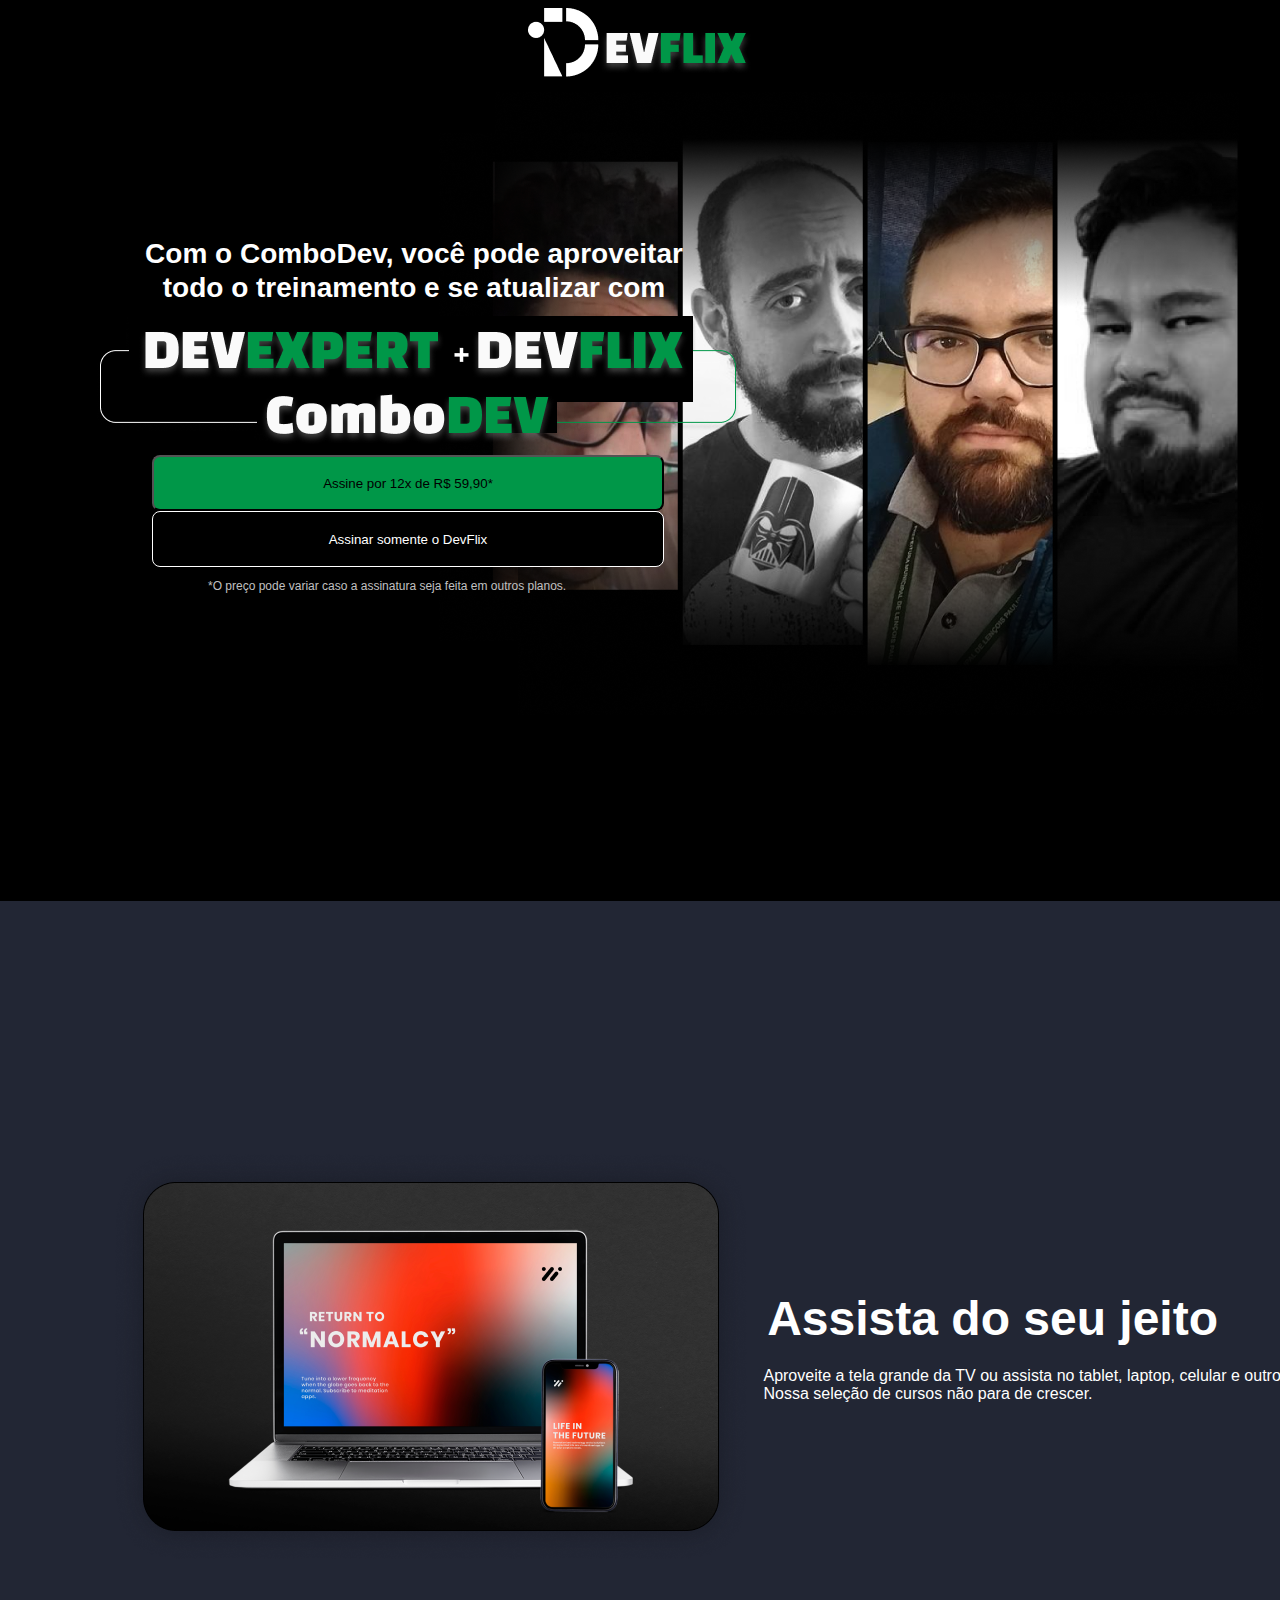
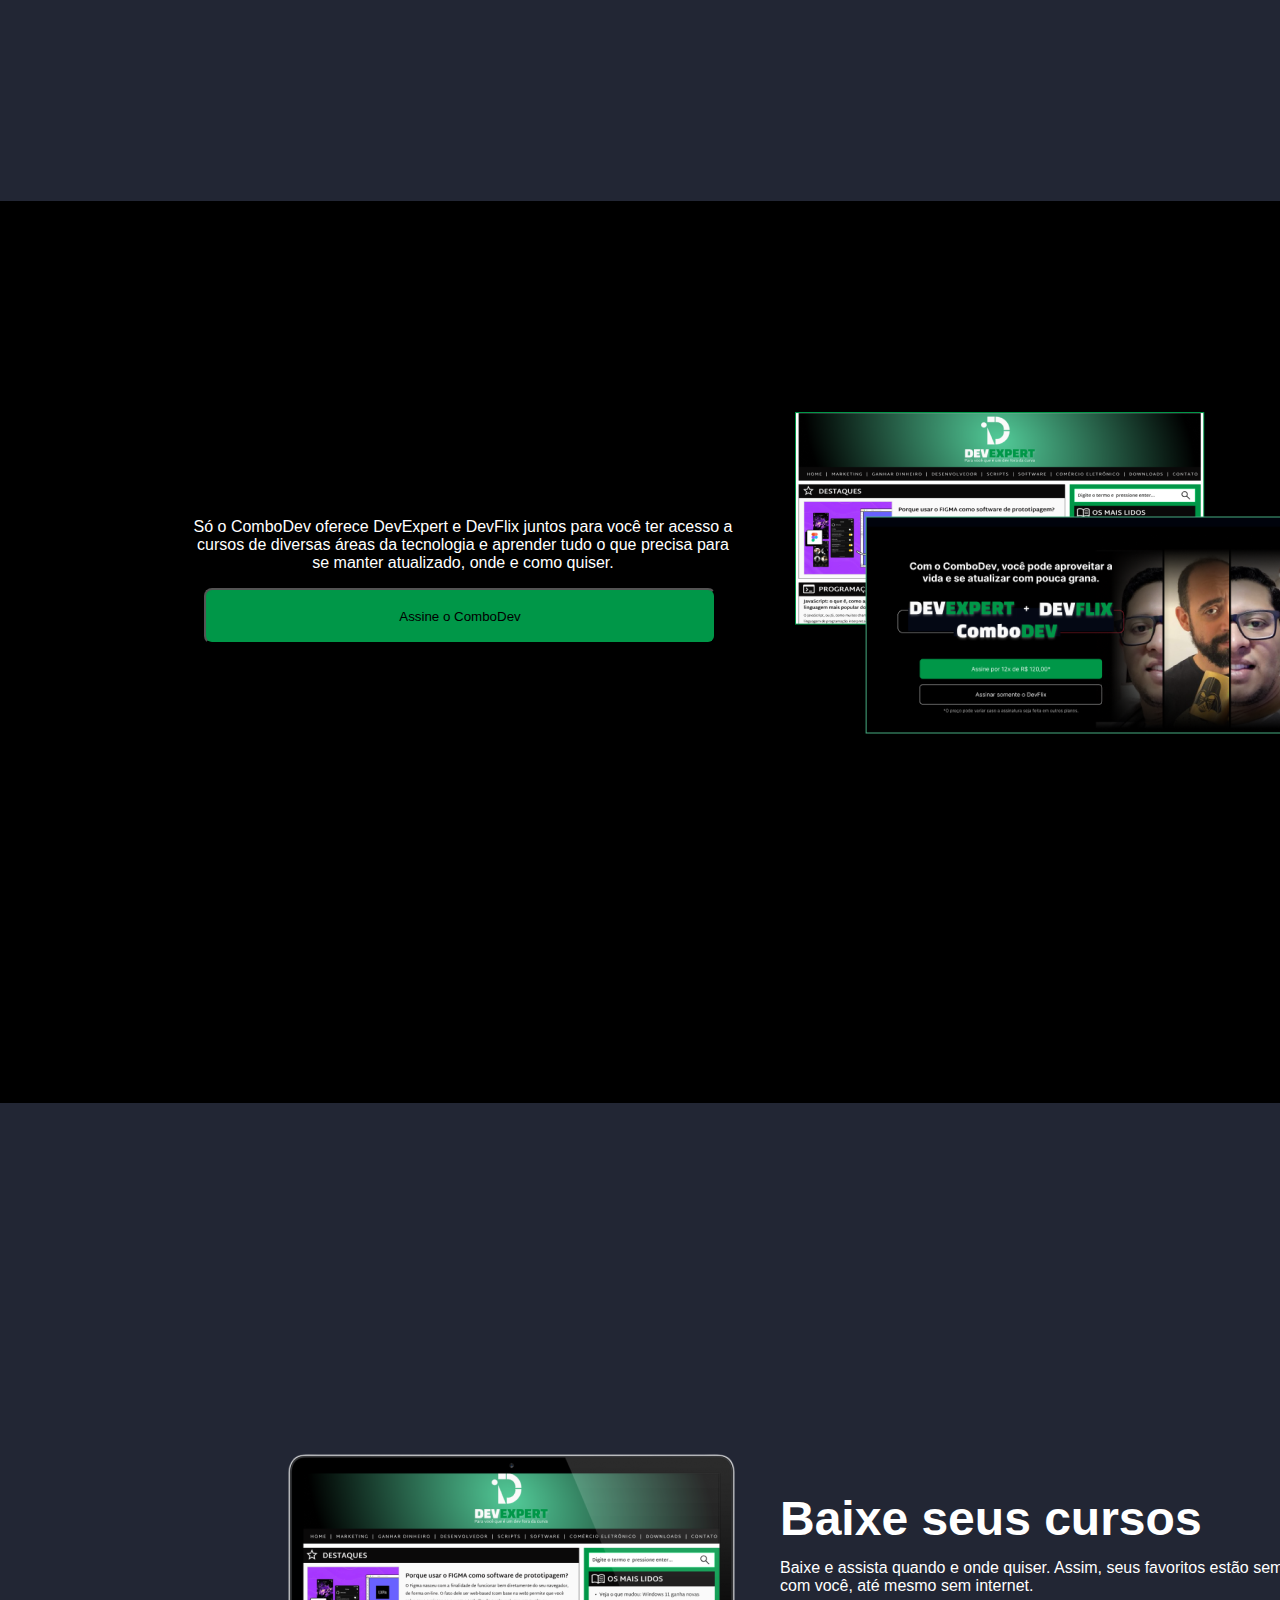
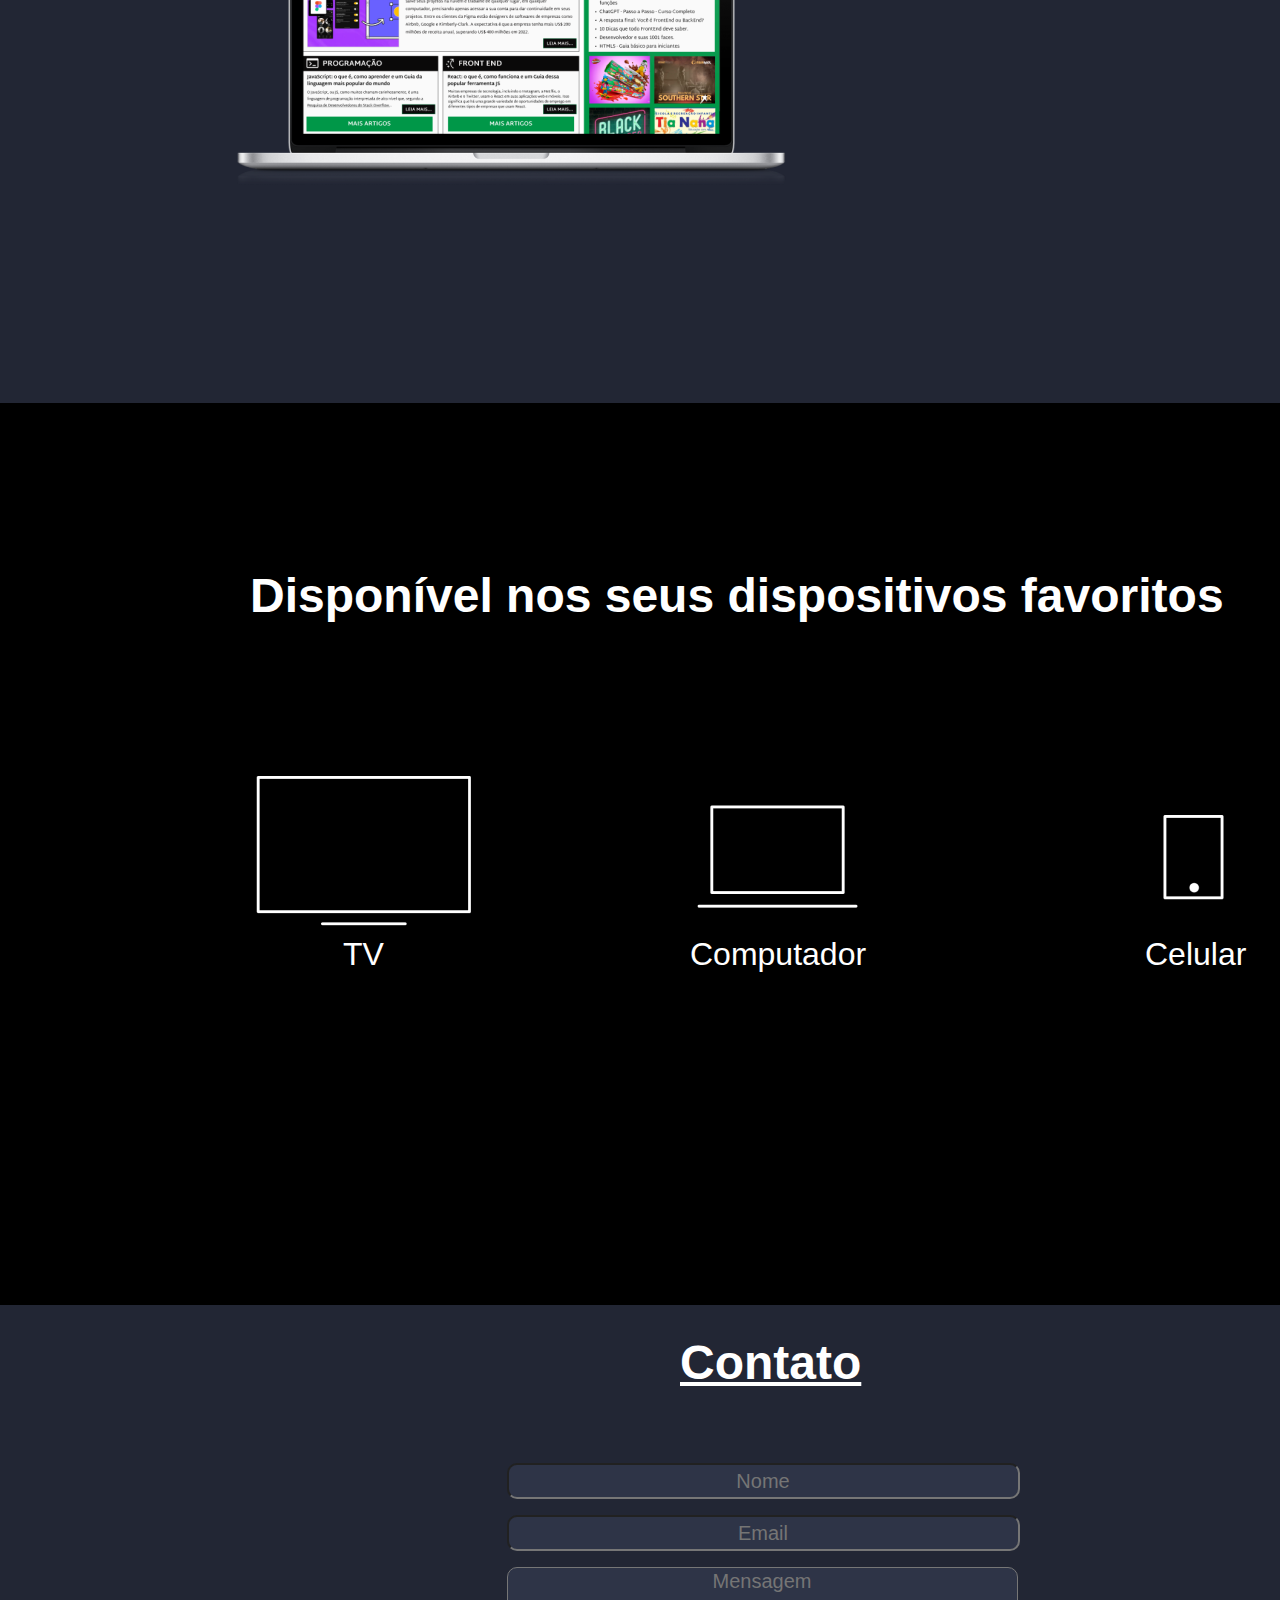
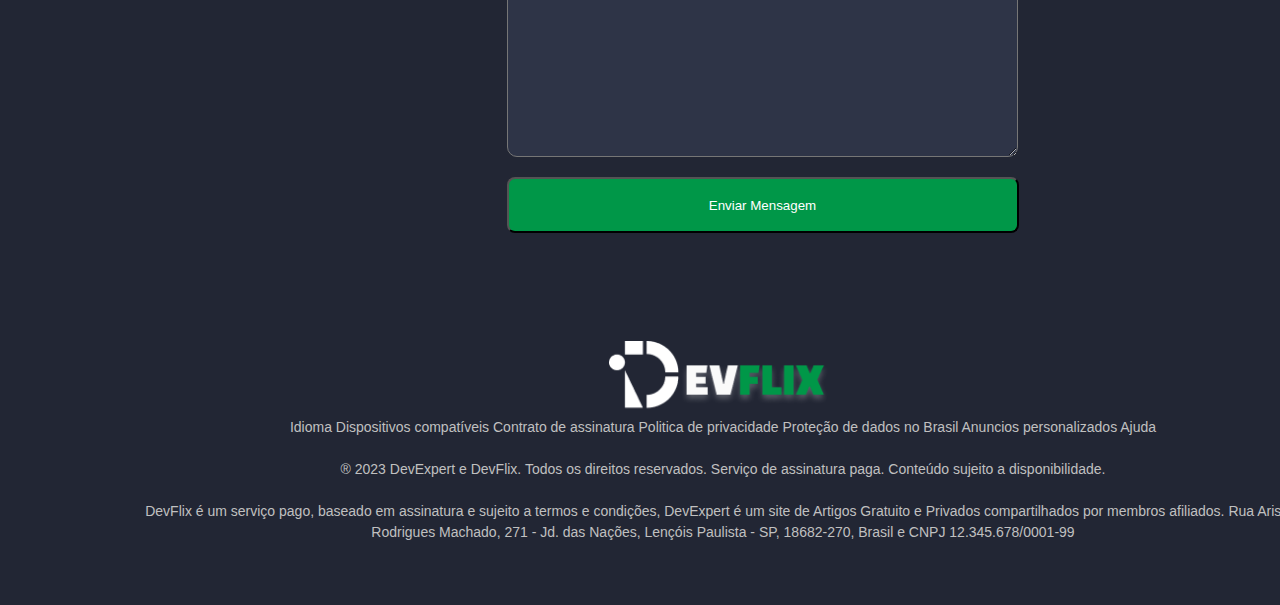
<file: index.html>
<!DOCTYPE html>
<html>
<head>
	<meta charset="utf-8">
	<meta name="viewport" content="width=device-width, initial-scale=1">
	<title>DevFlix</title>
	
</head>
<link rel="stylesheet" type="text/css" href="css/estilo.css">
<link rel="shortcut icon" type="image/x-icon" href="imagens/Group 7.png">
<body>
<header class="o-header">
	<div class="logo">
		<img src="imagens/Logo DevFlix.png">
	</div>
</header>
<main>
	<section id="inicio">
		<div class="imagem">
			<img src="imagens/Fundo Sessão 1.png">
		</div>
		
		<div>
			<h1>Com o ComboDev, você pode aproveitar todo o treinamento e se atualizar com pouca grana.</h1>
		</div>

		<div class="combo">
			<img src="imagens/DevExpert + DevFlix.png">
		
			<button class="Assinar"> Assine por 12x de R$ 59,90*</button>
		
			<button class="somente">Assinar somente o DevFlix</button>
				<p class="p1">*O preço pode variar caso a assinatura seja feita em outros planos.</p>
		</div>
	</section>

	<section id="body2">
		<div class="img1">
			<img src="imagens/tp238-pf-s73-05-mockup 1.png">
		</div>
		<h2>Assista do seu jeito</h2>
		<div class="txt"><p class="p2">Aproveite a tela grande da TV ou assista no tablet, laptop, celular e outros aparelhos.<br> Nossa seleção de cursos não para de crescer.</p></div>
	</section>

	<section id="body3">
		<div class="position1">
			<p class="p3">
				Só o ComboDev oferece DevExpert e DevFlix juntos para você ter acesso a<br> cursos de diversas áreas da tecnologia e aprender tudo o que precisa para<br> se manter atualizado, onde e como quiser.
			</p>
			<button class="botao3">Assine o ComboDev</button>
			<img class="img2" src="imagens/Group 27.png" alt="">
		</div>
		
	</section>

	<section id="body4">
		<div>
			<img class="img3" src="imagens/Group 29.png" alt="">
			<h3>Baixe seus cursos</h3>
			<p class="p4">Baixe e assista quando e onde quiser. Assim, seus favoritos estão sempre<br> com você, até mesmo sem internet.</p>
		</div>
	</section>

	<section id="body5">
		<div>
			<h4>Disponível nos seus dispositivos favoritos</h4>
			
		</div>

		<div>
			<img class="img4" src="imagens/tv.png" alt="">
			<p class="p5">TV</p>
			<img class="img5" src="imagens/computador.png" alt="">
			<p class="p6">Computador</p>
			<img class="img6" src="imagens/celular.png" alt="">
			<p class="p7">Celular</p>
		</div>
	</section>

	<section id="body6">
		<div>
			<h5>Contato</h5>
		</div>
		<div class="form">
  
    <form id="formulario" autocomplete="off">
    
        
        <input class="campo_nome" type="text" placeholder="Nome">
        <br>
       <input class="campo_email" type="password" placeholder="Email">
       <br>
        <textarea class="msg" cols="35" rows="8" placeholder="Mensagem"></textarea>
        <br>
        <button class="botao5">
        	Enviar Mensagem
        </button>

    
    </form>
  </div>
		</div>
		
	</section>
</main>
	
<footer>
		<div>
			<img class="img7" src="imagens/Logo DevFlix.png" alt="">
		</div>
		<p class="p8">Idioma
Dispositivos compatíveis  Contrato de assinatura  Politica de privacidade  Proteção de dados no Brasil  Anuncios personalizados  Ajuda
<br>
<br>
® 2023 DevExpert e DevFlix. Todos os direitos reservados. Serviço de assinatura paga. Conteúdo sujeito a disponibilidade.
<br>
<br>
DevFlix é um serviço pago, baseado em assinatura e sujeito a termos e condições, DevExpert é um site de Artigos Gratuito e Privados compartilhados por membros afiliados.
Rua Aristeu Rodrigues Machado, 271 - Jd. das Nações, Lençóis Paulista - SP, 18682-270, Brasil e CNPJ 12.345.678/0001-99</p>
</footer>


</body>
</html>
</file>
<file: css/estilo.css>
body {
	background-color: black;
}


#body2 {
	background-color: #222634;
	position: absolute;
	width: 1518px;
	height: 900px;
	left: 0px;
	top: 901px;
}

#body3 {
	background-color: #000000;
	position: absolute;
	width: 1518px;
	height: 900px;
	left: 0px;
	top: 1802px;

}

#body4 {
	position: absolute;
	width: 1518px;
	height: 900px;
	left: 0px;
	top: 2703px;
	background-color:#222634;
}

#body5 {
	background-color: #000000;
	position: absolute;
	width: 1518px;
	height: 900px;
	left: 0px;
	top: 3604px;
}

#body6 {
	background-color: #222634;
	position: absolute;
	width: 1518px;
	height: 900px;
	left: 0px;
	top: 4505px;
}

#inicio {
	background-color: black;
}
.logo{
	text-align: center;
}

h1 {
	position: absolute;
	width: 588px;
	height: 68px;
	left: 120px;
	top: 218px;
	font-family: 'Inter', sans-serif;
	font-style: normal;
	font-weight: 700;
	font-size: 28px;
	line-height: 34px;
	text-align: center;
	color: #FFFFFF;
}

.imagem { 
	float: right;
}

.combo {
	position: absolute;
	width: 636px;
	height: 135px;
	left: 96px;
	top: 316px;
	color: white;
	font-family: 'Inter', sans-serif;

}

.Assinar { 
	position: relative ;
	width: 512px;
	height: 56px;
	left: 56px;
	background: #009748;
	border-radius: 8px;
}
	
.somente {
	box-sizing: border-box;
	padding: 16px;
	gap: 16px;
	font-family: 'Inter', sans-serif;
	width: 512px;
	height: 56px;
	border: 1px solid #FFFFFF;
	background-color: black;
	color: white;
	text-align: center;
	border-radius: 8px;
	flex: none;
	order: 1;
	flex-grow: 0;
	position: relative;
	left: 56px;
}

 a {
 	color: white;
 	text-decoration: none;
}

 .p1 {
 	color: #c0c0c0;
 	font-family: 'Inter', sans-serif;
 	font-size: 12px;
 	position: relative;
 	left: 112px;
}

 .img1 {
	position: absolute;
	width: 636px;
	height: 135px;
	left: 112px;
	top: 250px;
}

 h2 {
 	
 	position: absolute;
 	right: 300px;
 	top: 350px;
	font-family: 'Inter', sans-serif;
	font-size: 48px;
	color: white;
}

 .p2 {
	font-family: 'Inter', sans-serif;
	font-size: 16px;
	color: white;
	
}

 .txt {
 	position: absolute;
 	right: 150px;
 	top: 450px;
	font-family: 'Inter', sans-serif;
	font-size: 48px;
}

 .p3 {
 	font-family: 'Inter', sans-serif;
	font-size: 16px;
	color: white;
	text-align: center;
}

.botao3 {
	padding: 16px;
	gap: 16px;
	position: absolute;
	width: 512px;
	height: 56px;
	left: 59px;
	align-items: center;
	background: #009748;
	border-radius: 8px;
}

 .position1 {
 	position: absolute;
	width: 636px;
	height: 135px;
	left: 145px;
	top: 300px;
}
 
.img2 {
	position: absolute;
	left: 650px;
	top: -90px;
}

.img3 {
	position: absolute;
	left: 225px;
	top: 340px;
}

h3 {
	font-family: 'Inter', sans-serif;
	font-size: 48px;
	color: white;
	left: 780px;
	top: 340px;
	position: absolute;
}
.p4 {
	font-family: 'Inter', sans-serif;
	font-size: 16px;
	color: white;
	left: 780px;
	top: 440px;
	position: absolute;
}

h4	{
	font-family: 'Inter', sans-serif;
	font-size: 48px;
	color: white;
	left: 250px;
	right: 250;
	top: 100px;
	position: absolute;
}

.img4 {
	position: absolute;
	top: 350px;
	left: 190px;;
}

.img5 {
	position: absolute;
	top: 350px;
	left: 605.07px;
}

.img6 {
	position: absolute;
	top: 350px;
	left: 1020.12px;
}

.p5 { 
	font-family: 'Inter', sans-serif;
	font-size: 32px;
	color: white;
	position: absolute;
	left: 343px;
	top: 500px;
 }

 .p6 {
 	font-family: 'Inter', sans-serif;
	font-size: 32px;
	color: white;
	position: absolute;
	left: 690px;
	top: 500px;
 }

 .p7 {
 	font-family: 'Inter', sans-serif;
	font-size: 32px;
	color: white;
	position: absolute;
	left: 1145px;
	top: 500px;
 }

h5 {
	font-family: 'Inter', sans-serif;
	font-size: 48px;
	color: white;
	margin-inline: 680px;
	top: -50px;
	position: absolute;
	text-decoration: underline;
}

.form {
	margin-top: 150px;
}

#formulario
{
  position:absolute;
  display:center;
}

input {
	background-color: #2E3447;
	text-align: center;
	margin-block: 8px;
	margin-right: 0 auto;
	width: 505px;
	height: 30px;
	border-radius: 10px; 
	left: 506px;
	margin-inline: 506.5px;
	color: white;
	font-family: 'Inter', sans-serif;
	font-size: 20px;
}
.msg {
	background-color: #2E3447;
	margin-block: 8px;
	border-radius: 10px;
	width: 505px;
	text-align: center;
	margin-inline: 506.5px;
	color: white;
	font-family: 'Inter', sans-serif;
	font-size: 20px;
}
.botao5 {
	width: 512px;
	height: 56px;
	left: 471px;
	top: 4971px;
	margin-inline: 506.5px;
	background: #009748;
	border-radius: 8px;
	color: white;
	margin-block: 8px;
}

.img7 {
	position: absolute;
width: 222px;
height: 78px;
left: 609px;
top: 5141px;
}

.p8 {
	position: absolute;
width: 1200px;
height: 132px;
left: 123px;
top: 5200px;
font-family: 'Inter', sans-serif;
font-style: normal;
font-weight: 400;
font-size: 14px;
line-height: 150%;
display: flex;
align-items: center;
text-align: center;
color: #C0C0C0;
}
</file>
